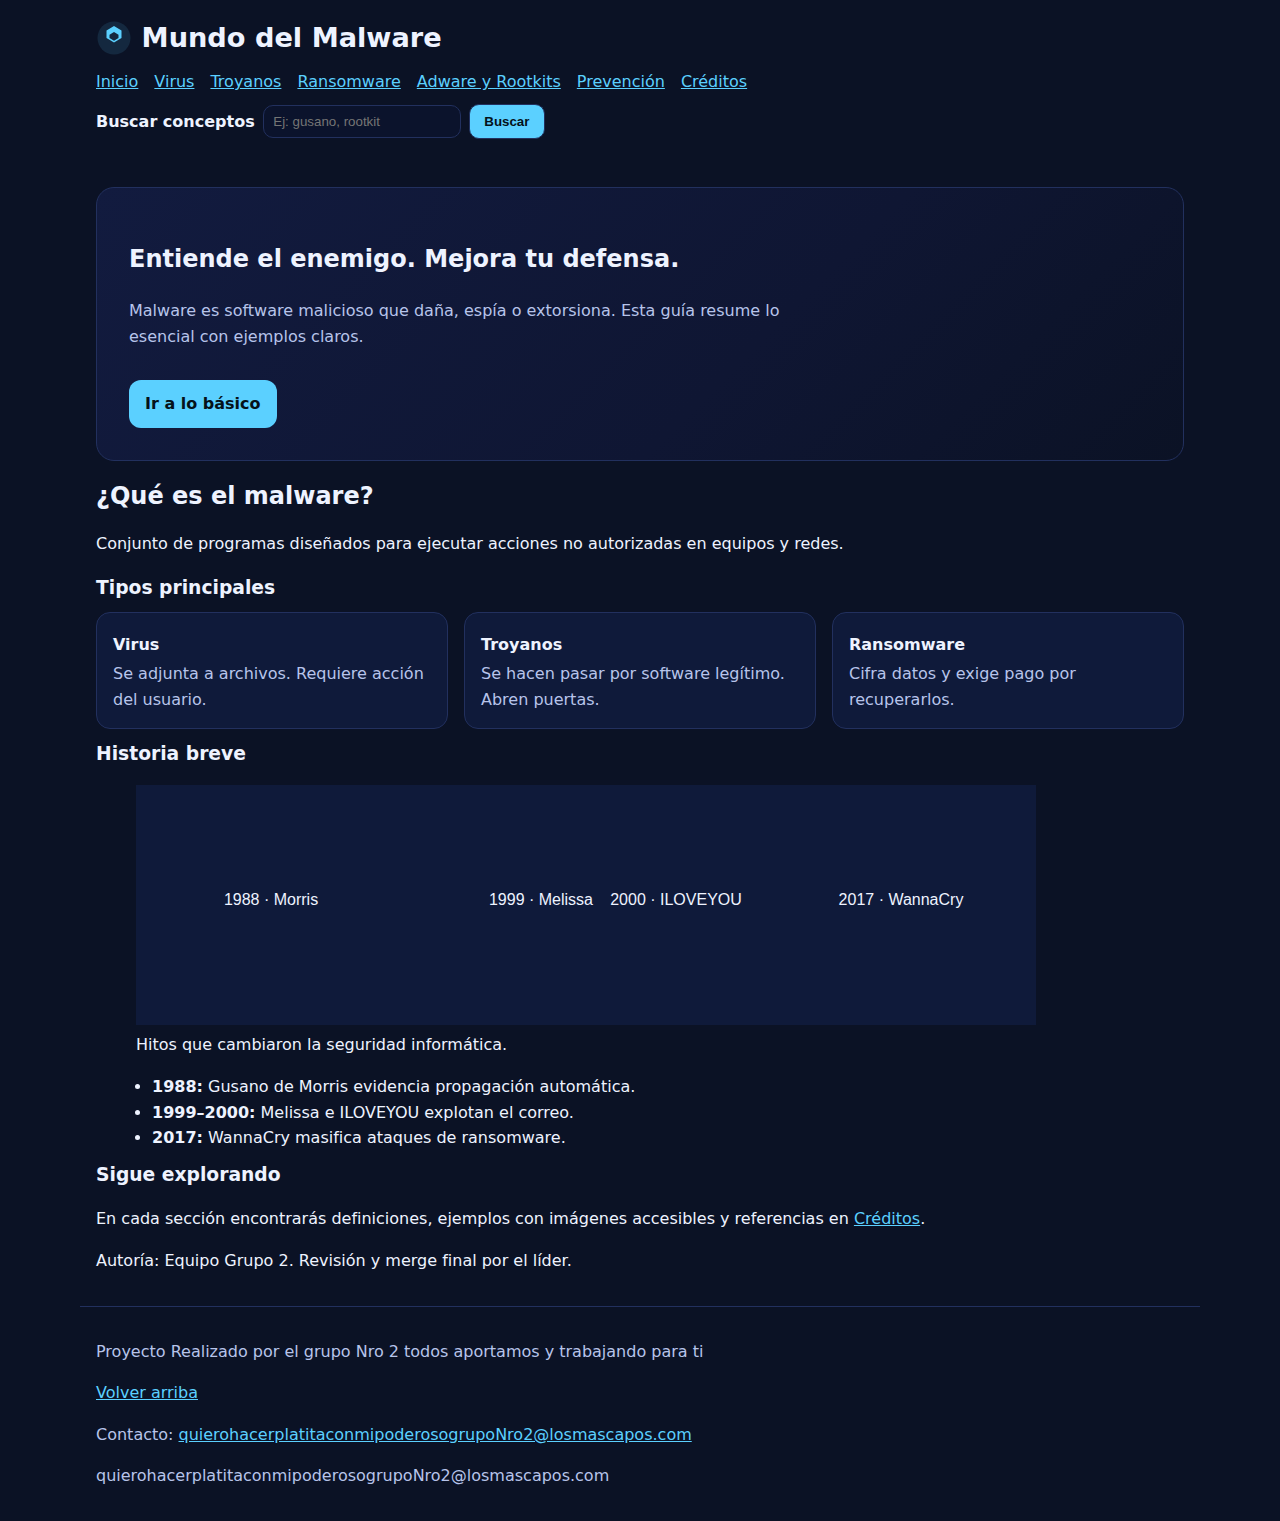
<file: index.html>
<!doctype html>
<html lang="es">
<head>
  <meta charset="utf-8">
  <meta name="viewport" content="width=device-width,initial-scale=1">
  <title>Mundo del Malware — Introducción y Guía</title>
  <meta name="description" content="Introducción accesible al malware. Definición, historia y tipos principales. Sitio HTML5 con buenas prácticas de SEO y accesibilidad.">
  <meta name="author" content="Practica Grupo 2">
  <meta name="theme-color" content="#0b1225">
  <meta property="og:title" content="Mundo del Malware — Introducción y Guía">
  <meta property="og:description" content="Qué es malware, cómo funciona y cómo prevenirlo.">
  <meta property="og:type" content="website">
  <link rel="stylesheet" href="styles.css">
</head>
<body>
  <a class="skip-link" href="#main">Saltar al contenido principal</a>

  <header class="site-header" role="banner">
    <div class="brand">
      <svg class="logo" viewBox="0 0 48 48" aria-hidden="true" focusable="false">
        <circle cx="24" cy="24" r="22" fill="currentColor" opacity=".12"/>
        <path d="M24 8l10 6v10l-10 6-10-6V14l10-6zm0 8l-6 3.6V24l6 3.6L30 24v-4.4L24 16z" fill="currentColor"/>
      </svg>
      <h1>Mundo del Malware</h1>
    </div>

    <nav class="primary-nav" aria-label="Navegación principal">
     <ul>
    <li><a aria-current="page" href="index.html">Inicio</a></li>
    <li><a href="virus.html">Virus</a></li>
    <li><a href="troyanos.html">Troyanos</a></li>
    <li><a href="ransomware.html">Ransomware</a></li>
    <li><a href="adware-rootkits.html">Adware y Rootkits</a></li>
    <li><a href="prevencion.html">Prevención</a></li>
    <li><a href="credits.html">Créditos</a></li>
    </ul>
    </nav>

    <form class="site-search" role="search" aria-label="Búsqueda del sitio" action="#" method="get">
      <label for="q">Buscar conceptos</label>
      <input id="q" name="q" type="search" placeholder="Ej: gusano, rootkit">
      <button type="submit">Buscar</button>
    </form>
  </header>

  <main id="main" role="main" tabindex="-1">
    <section class="hero" aria-labelledby="hero-title">
      <h2 id="hero-title">Entiende el enemigo. Mejora tu defensa.</h2>
      <p class="lead">Malware es software malicioso que daña, espía o extorsiona. Esta guía resume lo esencial con ejemplos claros.</p>
      <a class="cta" href="#basicos">Ir a lo básico</a>
    </section>
    <article class="intro" aria-labelledby="que-es">
      <header>
        <h2 id="que-es">¿Qué es el malware?</h2>
        <p>Conjunto de programas diseñados para ejecutar acciones no autorizadas en equipos y redes.</p>
      </header>

      <section id="basicos" aria-labelledby="tipos">
        <h3 id="tipos">Tipos principales</h3>
        <div class="cards" role="list">
          <a class="card" role="listitem" href="virus.html">
            <h4>Virus</h4>
            <p>Se adjunta a archivos. Requiere acción del usuario.</p>
          </a>
          <a class="card" role="listitem" href="troyanos.html">
            <h4>Troyanos</h4>
            <p>Se hacen pasar por software legítimo. Abren puertas.</p>
          </a>
          <a class="card" role="listitem" href="ransomware.html">
            <h4>Ransomware</h4>
            <p>Cifra datos y exige pago por recuperarlos.</p>
          </a>
        </div>
      </section>

      <section aria-labelledby="hist">
        <h3 id="hist">Historia breve</h3>
        <figure>
          <img src="images/malware-linea-tiempo.svg" alt="Línea de tiempo de malware: Morris 1988, Melissa 1999, ILOVEYOU 2000, WannaCry 2017" width="900" height="240">
          <figcaption>Hitos que cambiaron la seguridad informática.</figcaption>
        </figure>
        <ul class="timeline">
          <li><strong>1988:</strong> Gusano de Morris evidencia propagación automática.</li>
          <li><strong>1999–2000:</strong> Melissa e ILOVEYOU explotan el correo.</li>
          <li><strong>2017:</strong> WannaCry masifica ataques de ransomware.</li>
        </ul>
      </section>

      <section aria-labelledby="enlaces">
        <h3 id="enlaces">Sigue explorando</h3>
        <p>En cada sección encontrarás definiciones, ejemplos con imágenes accesibles y referencias en <a href="credits.html">Créditos</a>.</p>
      </section>

      <footer class="article-footer">
        <p>Autoría: Equipo Grupo 2. Revisión y merge final por el líder.</p>
      </footer>
    </article>
  </main>

  <footer class="site-footer" role="contentinfo">
    <p>Proyecto Realizado por el grupo Nro 2 todos aportamos y trabajando para ti </p>
    <p><a href="#main">Volver arriba</a></p>
    <p lang="en">Contacto: <a href="mailto:equipo@example.com">quierohacerplatitaconmipoderosogrupoNro2@losmascapos.com</a></p>
    quierohacerplatitaconmipoderosogrupoNro2@losmascapos.com  </a></p>
  </footer>
</body>
</html>
</file>
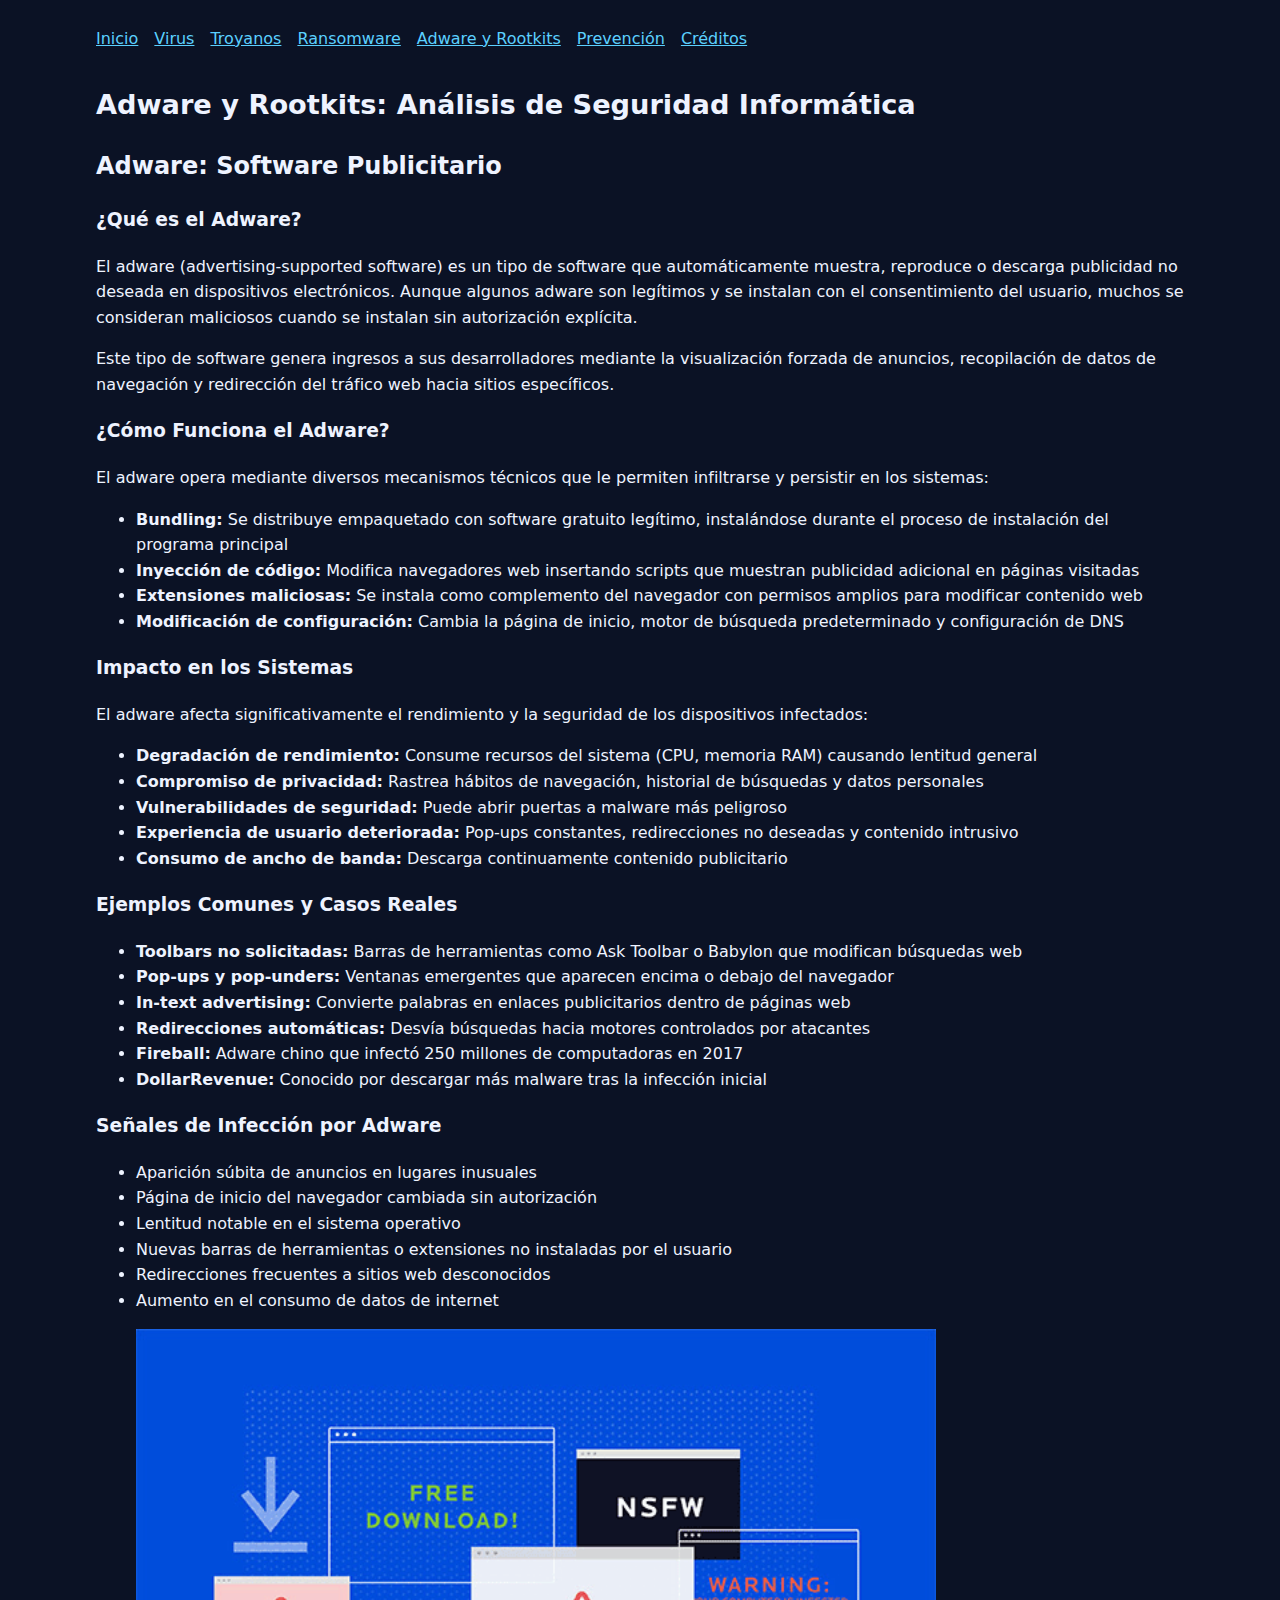
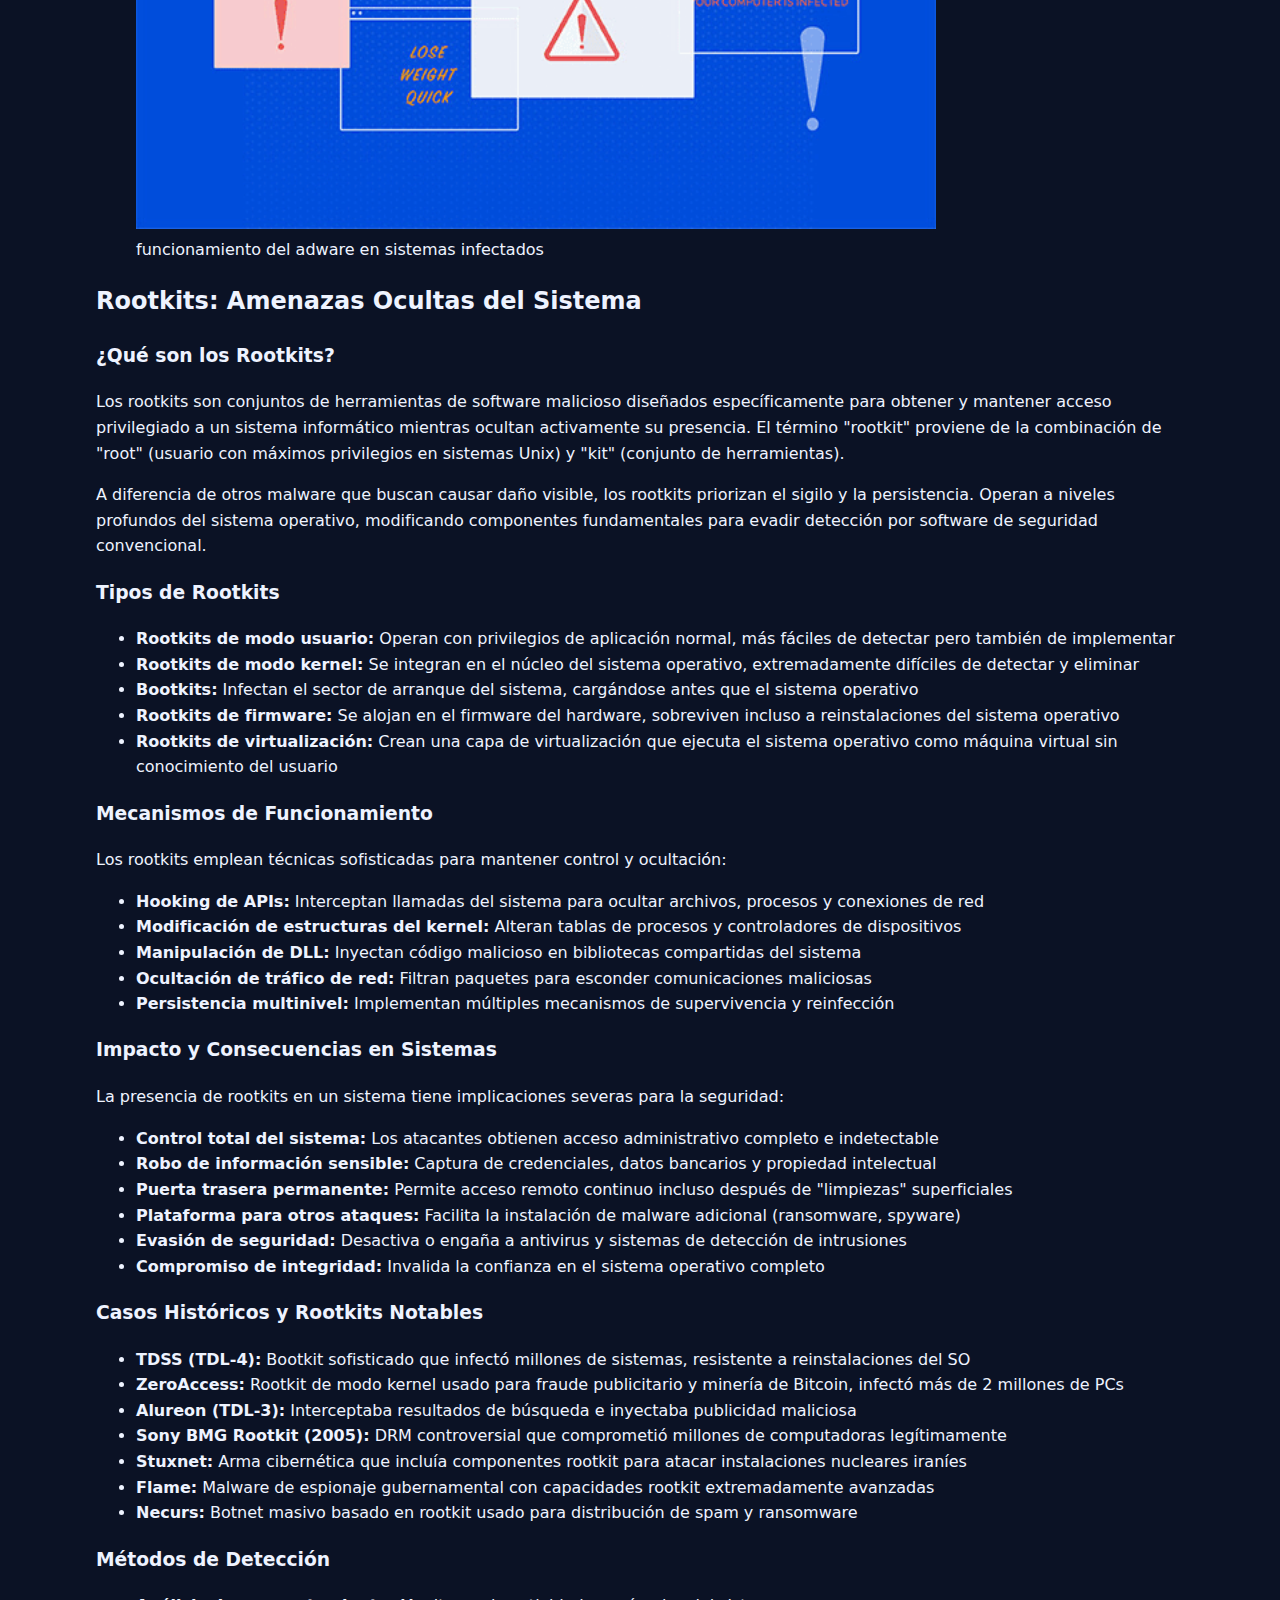
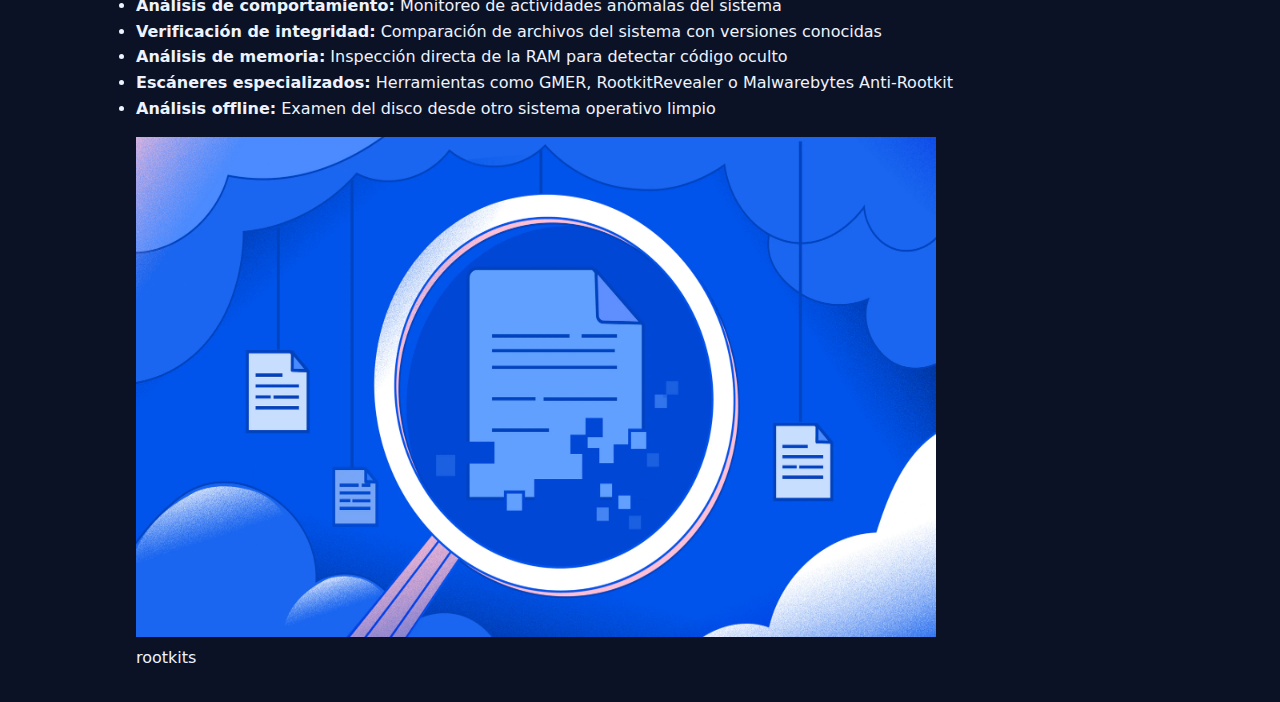
<file: adware-rootkits.html>
<!DOCTYPE html>
<html lang="es">
<head>
    <meta charset="UTF-8">
    <meta charset="utf-8">
    <meta name="viewport" content="width=device-width,initial-scale=1">

    <meta name="description" content="Qué es el adware y qué son los rootkits. Impacto, tipos y ejemplos.">
    <meta property="og:type" content="article">

    <title>Adware y Rootkits — Impacto en el sistema</title>
    <link rel="stylesheet" href="styles.css">
</head>

<body>
    <a href="#main-content" class="skip-link">Saltar al contenido principal</a>

    <header class="site-header" role="banner">
        <nav class="primary-nav" aria-label="Navegación principal">
            <ul>
                <li><a href="index.html">Inicio</a></li>
                <li><a href="virus.html">Virus</a></li>
                <li><a href="troyanos.html">Troyanos</a></li>
                <li><a href="ransomware.html">Ransomware</a></li>
                <li><a href="adware-rootkits.html" aria-current="page">Adware y Rootkits</a></li>
                <li><a href="prevencion.html">Prevención</a></li>
                <li><a href="credits.html">Créditos</a></li>
            </ul>
        </nav>
    </header>


    <main id="main-content" role="main">
        <h1>Adware y Rootkits: Análisis de Seguridad Informática</h1>

        <section id="adware" aria-labelledby="adware-heading">
            <h2 id="adware-heading">Adware: Software Publicitario</h2>

            <article aria-labelledby="adware-definicion">
                <h3 id="adware-definicion">¿Qué es el Adware?</h3>
                <p>El adware (advertising-supported software) es un tipo de software que automáticamente muestra,
                    reproduce o descarga publicidad no deseada en dispositivos electrónicos. Aunque algunos adware son
                    legítimos y se instalan con el consentimiento del usuario, muchos se consideran maliciosos cuando se
                    instalan sin autorización explícita.</p>
                <p>Este tipo de software genera ingresos a sus desarrolladores mediante la visualización forzada de
                    anuncios, recopilación de datos de navegación y redirección del tráfico web hacia sitios
                    específicos.</p>
            </article>

            <article aria-labelledby="adware-funcionamiento">
                <h3 id="adware-funcionamiento">¿Cómo Funciona el Adware?</h3>
                <p>El adware opera mediante diversos mecanismos técnicos que le permiten infiltrarse y persistir en los
                    sistemas:</p>
                <ul>
                    <li><strong>Bundling:</strong> Se distribuye empaquetado con software gratuito legítimo,
                        instalándose durante el proceso de instalación del programa principal</li>
                    <li><strong>Inyección de código:</strong> Modifica navegadores web insertando scripts que muestran
                        publicidad adicional en páginas visitadas</li>
                    <li><strong>Extensiones maliciosas:</strong> Se instala como complemento del navegador con permisos
                        amplios para modificar contenido web</li>
                    <li><strong>Modificación de configuración:</strong> Cambia la página de inicio, motor de búsqueda
                        predeterminado y configuración de DNS</li>
                </ul>
            </article>

            <article aria-labelledby="adware-impacto">
                <h3 id="adware-impacto">Impacto en los Sistemas</h3>
                <p>El adware afecta significativamente el rendimiento y la seguridad de los dispositivos infectados:</p>
                <ul>
                    <li><strong>Degradación de rendimiento:</strong> Consume recursos del sistema (CPU, memoria RAM)
                        causando lentitud general</li>
                    <li><strong>Compromiso de privacidad:</strong> Rastrea hábitos de navegación, historial de búsquedas
                        y datos personales</li>
                    <li><strong>Vulnerabilidades de seguridad:</strong> Puede abrir puertas a malware más peligroso</li>
                    <li><strong>Experiencia de usuario deteriorada:</strong> Pop-ups constantes, redirecciones no
                        deseadas y contenido intrusivo</li>
                    <li><strong>Consumo de ancho de banda:</strong> Descarga continuamente contenido publicitario</li>
                </ul>
            </article>

            <article aria-labelledby="adware-ejemplos">
                <h3 id="adware-ejemplos">Ejemplos Comunes y Casos Reales</h3>
                <ul>
                    <li><strong>Toolbars no solicitadas:</strong> Barras de herramientas como Ask Toolbar o Babylon que
                        modifican búsquedas web</li>
                    <li><strong>Pop-ups y pop-unders:</strong> Ventanas emergentes que aparecen encima o debajo del
                        navegador</li>
                    <li><strong>In-text advertising:</strong> Convierte palabras en enlaces publicitarios dentro de
                        páginas web</li>
                    <li><strong>Redirecciones automáticas:</strong> Desvía búsquedas hacia motores controlados por
                        atacantes</li>
                    <li><strong>Fireball:</strong> Adware chino que infectó 250 millones de computadoras en 2017</li>
                    <li><strong>DollarRevenue:</strong> Conocido por descargar más malware tras la infección inicial
                    </li>
                </ul>
            </article>

            <article aria-labelledby="adware-deteccion">
                <h3 id="adware-deteccion">Señales de Infección por Adware</h3>
                <ul>
                    <li>Aparición súbita de anuncios en lugares inusuales</li>
                    <li>Página de inicio del navegador cambiada sin autorización</li>
                    <li>Lentitud notable en el sistema operativo</li>
                    <li>Nuevas barras de herramientas o extensiones no instaladas por el usuario</li>
                    <li>Redirecciones frecuentes a sitios web desconocidos</li>
                    <li>Aumento en el consumo de datos de internet</li>
                </ul>
            </article>

            <figure role="figure" aria-labelledby="adware-diagram">
                <img src="images/adware-diagram.png"
                    alt="Diagrama de flujo mostrando el ciclo de infección del adware: descarga de software gratuito, instalación oculta del adware, inyección en el navegador, recopilación de datos y despliegue de publicidad"
                    width="800" height="500" loading="lazy">
                <figcaption id="adware-diagram">funcionamiento del adware en sistemas infectados</figcaption>
            </figure>
        </section>

        <section id="rootkits" aria-labelledby="rootkits-heading">
            <h2 id="rootkits-heading">Rootkits: Amenazas Ocultas del Sistema</h2>

            <article aria-labelledby="rootkits-definicion">
                <h3 id="rootkits-definicion">¿Qué son los Rootkits?</h3>
                <p>Los rootkits son conjuntos de herramientas de software malicioso diseñados específicamente para
                    obtener y mantener acceso privilegiado a un sistema informático mientras ocultan activamente su
                    presencia. El término "rootkit" proviene de la combinación de "root" (usuario con máximos
                    privilegios en sistemas Unix) y "kit" (conjunto de herramientas).</p>
                <p>A diferencia de otros malware que buscan causar daño visible, los rootkits priorizan el sigilo y la
                    persistencia. Operan a niveles profundos del sistema operativo, modificando componentes
                    fundamentales para evadir detección por software de seguridad convencional.</p>
            </article>

            <article aria-labelledby="rootkits-tipos">
                <h3 id="rootkits-tipos">Tipos de Rootkits</h3>
                <ul>
                    <li><strong>Rootkits de modo usuario:</strong> Operan con privilegios de aplicación normal, más
                        fáciles de detectar pero también de implementar</li>
                    <li><strong>Rootkits de modo kernel:</strong> Se integran en el núcleo del sistema operativo,
                        extremadamente difíciles de detectar y eliminar</li>
                    <li><strong>Bootkits:</strong> Infectan el sector de arranque del sistema, cargándose antes que el
                        sistema operativo</li>
                    <li><strong>Rootkits de firmware:</strong> Se alojan en el firmware del hardware, sobreviven incluso
                        a reinstalaciones del sistema operativo</li>
                    <li><strong>Rootkits de virtualización:</strong> Crean una capa de virtualización que ejecuta el
                        sistema operativo como máquina virtual sin conocimiento del usuario</li>
                </ul>
            </article>

            <article aria-labelledby="rootkits-funcionamiento">
                <h3 id="rootkits-funcionamiento">Mecanismos de Funcionamiento</h3>
                <p>Los rootkits emplean técnicas sofisticadas para mantener control y ocultación:</p>
                <ul>
                    <li><strong>Hooking de APIs:</strong> Interceptan llamadas del sistema para ocultar archivos,
                        procesos y conexiones de red</li>
                    <li><strong>Modificación de estructuras del kernel:</strong> Alteran tablas de procesos y
                        controladores de dispositivos</li>
                    <li><strong>Manipulación de DLL:</strong> Inyectan código malicioso en bibliotecas compartidas del
                        sistema</li>
                    <li><strong>Ocultación de tráfico de red:</strong> Filtran paquetes para esconder comunicaciones
                        maliciosas</li>
                    <li><strong>Persistencia multinivel:</strong> Implementan múltiples mecanismos de supervivencia y
                        reinfección</li>
                </ul>
            </article>

            <article aria-labelledby="rootkits-impacto">
                <h3 id="rootkits-impacto">Impacto y Consecuencias en Sistemas</h3>
                <p>La presencia de rootkits en un sistema tiene implicaciones severas para la seguridad:</p>
                <ul>
                    <li><strong>Control total del sistema:</strong> Los atacantes obtienen acceso administrativo
                        completo e indetectable</li>
                    <li><strong>Robo de información sensible:</strong> Captura de credenciales, datos bancarios y
                        propiedad intelectual</li>
                    <li><strong>Puerta trasera permanente:</strong> Permite acceso remoto continuo incluso después de
                        "limpiezas" superficiales</li>
                    <li><strong>Plataforma para otros ataques:</strong> Facilita la instalación de malware adicional
                        (ransomware, spyware)</li>
                    <li><strong>Evasión de seguridad:</strong> Desactiva o engaña a antivirus y sistemas de detección de
                        intrusiones</li>
                    <li><strong>Compromiso de integridad:</strong> Invalida la confianza en el sistema operativo
                        completo</li>
                </ul>
            </article>

            <article aria-labelledby="rootkits-ejemplos">
                <h3 id="rootkits-ejemplos">Casos Históricos y Rootkits Notables</h3>
                <ul>
                    <li><strong>TDSS (TDL-4):</strong> Bootkit sofisticado que infectó millones de sistemas, resistente
                        a reinstalaciones del SO</li>
                    <li><strong>ZeroAccess:</strong> Rootkit de modo kernel usado para fraude publicitario y minería de
                        Bitcoin, infectó más de 2 millones de PCs</li>
                    <li><strong>Alureon (TDL-3):</strong> Interceptaba resultados de búsqueda e inyectaba publicidad
                        maliciosa</li>
                    <li><strong>Sony BMG Rootkit (2005):</strong> DRM controversial que comprometió millones de
                        computadoras legítimamente</li>
                    <li><strong>Stuxnet:</strong> Arma cibernética que incluía componentes rootkit para atacar
                        instalaciones nucleares iraníes</li>
                    <li><strong>Flame:</strong> Malware de espionaje gubernamental con capacidades rootkit
                        extremadamente avanzadas</li>
                    <li><strong>Necurs:</strong> Botnet masivo basado en rootkit usado para distribución de spam y
                        ransomware</li>
                </ul>
            </article>

            <article aria-labelledby="rootkits-deteccion">
                <h3 id="rootkits-deteccion">Métodos de Detección</h3>
                <ul>
                    <li><strong>Análisis de comportamiento:</strong> Monitoreo de actividades anómalas del sistema</li>
                    <li><strong>Verificación de integridad:</strong> Comparación de archivos del sistema con versiones
                        conocidas</li>
                    <li><strong>Análisis de memoria:</strong> Inspección directa de la RAM para detectar código oculto
                    </li>
                    <li><strong>Escáneres especializados:</strong> Herramientas como GMER, RootkitRevealer o
                        Malwarebytes Anti-Rootkit</li>
                    <li><strong>Análisis offline:</strong> Examen del disco desde otro sistema operativo limpio</li>
                </ul>
            </article>

            <figure role="figure" aria-labelledby="rootkits-diagram">
                <img src="images/rootkits-diagram.png"
                    alt="Diagrama de arquitectura mostrando las diferentes capas donde operan los rootkits: desde el firmware hasta aplicaciones de usuario, con énfasis en la capa del kernel y técnicas de ocultación"
                    width="800" height="500" loading="lazy">
                <figcaption id="rootkits-diagram">rootkits</figcaption>
            </figure>
        </section>

    </main>
</body>

</html>
</file>
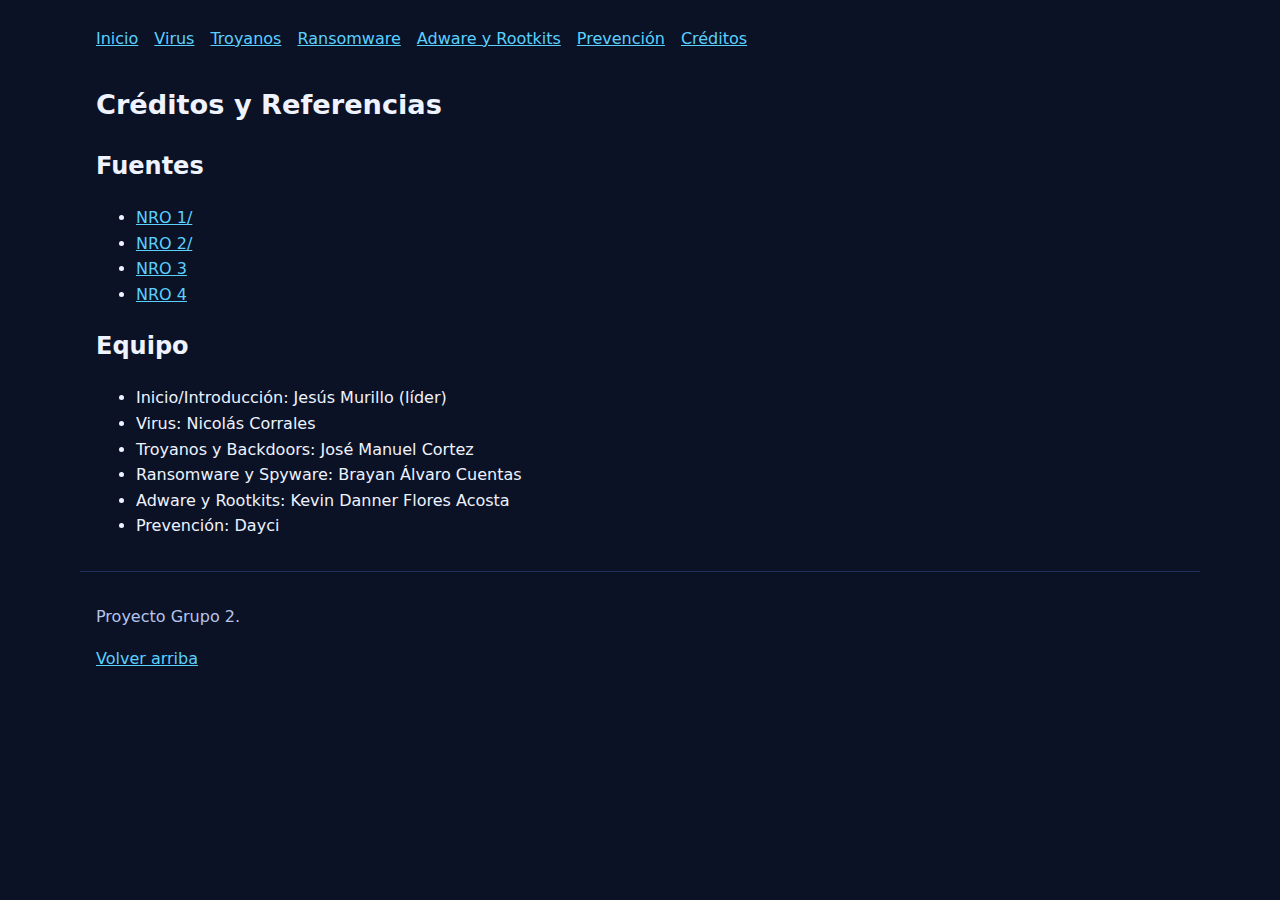
<file: credits.html>
<!doctype html>
<html lang="es">
<head>
  <meta charset="utf-8"><meta name="viewport" content="width=device-width,initial-scale=1">
  <title>Créditos y Referencias</title>
  <meta name="description" content="Fuentes y recursos utilizados para el sitio Mundo del Malware.">
  <link rel="stylesheet" href="styles.css">
</head>
<body>
<a class="skip-link" href="#main">Saltar al contenido principal</a>

<header class="site-header" role="banner">
  <nav class="primary-nav" aria-label="Navegación principal">
    <ul>
      <li><a href="index.html">Inicio</a></li>
      <li><a href="virus.html">Virus</a></li>
      <li><a href="troyanos.html">Troyanos</a></li>
      <li><a href="ransomware.html">Ransomware</a></li>
      <li><a href="adware-rootkits.html">Adware y Rootkits</a></li>
      <li><a href="prevencion.html">Prevención</a></li>
      <li><a href="credits.html" aria-current="page">Créditos</a></li>
    </ul>
  </nav>
</header>

<main id="main" role="main" tabindex="-1">
  <article aria-labelledby="t1">
    <header><h1 id="t1">Créditos y Referencias</h1></header>

    <section aria-labelledby="fuentes"><h2 id="fuentes">Fuentes</h2>
      <ul>
        <li><a href="https://es.wikipedia.org/wiki/Virus_inform%C3%A1tico" target="_blank" rel="noopener noreferrer">NRO 1/<a></li>
        <li><a href="https://es.wikipedia.org/wiki/Malware" target="_blank" rel="noopener noreferrer">NRO 2/</a></li>
        <li><a href="https://www.avast.com/es-es/c-rootkit" target="_blank" rel="noopener noreferrer">NRO 3</a></li>
        <li><a href="https://www.checkpoint.com/es/cyber-hub/threat-prevention/what-is-malware/how-to-prevent-malware-8-effective-tips/" target="_blank" rel="noopener noreferrer">NRO 4</a></li>
      </ul>
    </section>

    <section aria-labelledby="equipo"><h2 id="equipo">Equipo</h2>
      <ul>
        <li>Inicio/Introducción: Jesús Murillo (líder)</li>
        <li>Virus: Nicolás Corrales</li>
        <li>Troyanos y Backdoors: José Manuel Cortez</li>
        <li>Ransomware y Spyware: Brayan Álvaro Cuentas</li>
        <li>Adware y Rootkits: Kevin Danner Flores Acosta</li>
        <li>Prevención: Dayci</li>
      </ul>
    </section>
  </article>
</main>

<footer class="site-footer" role="contentinfo">
  <p>Proyecto Grupo 2.</p><p><a href="#main">Volver arriba</a></p>
</footer>
</body>
</html>
</file>
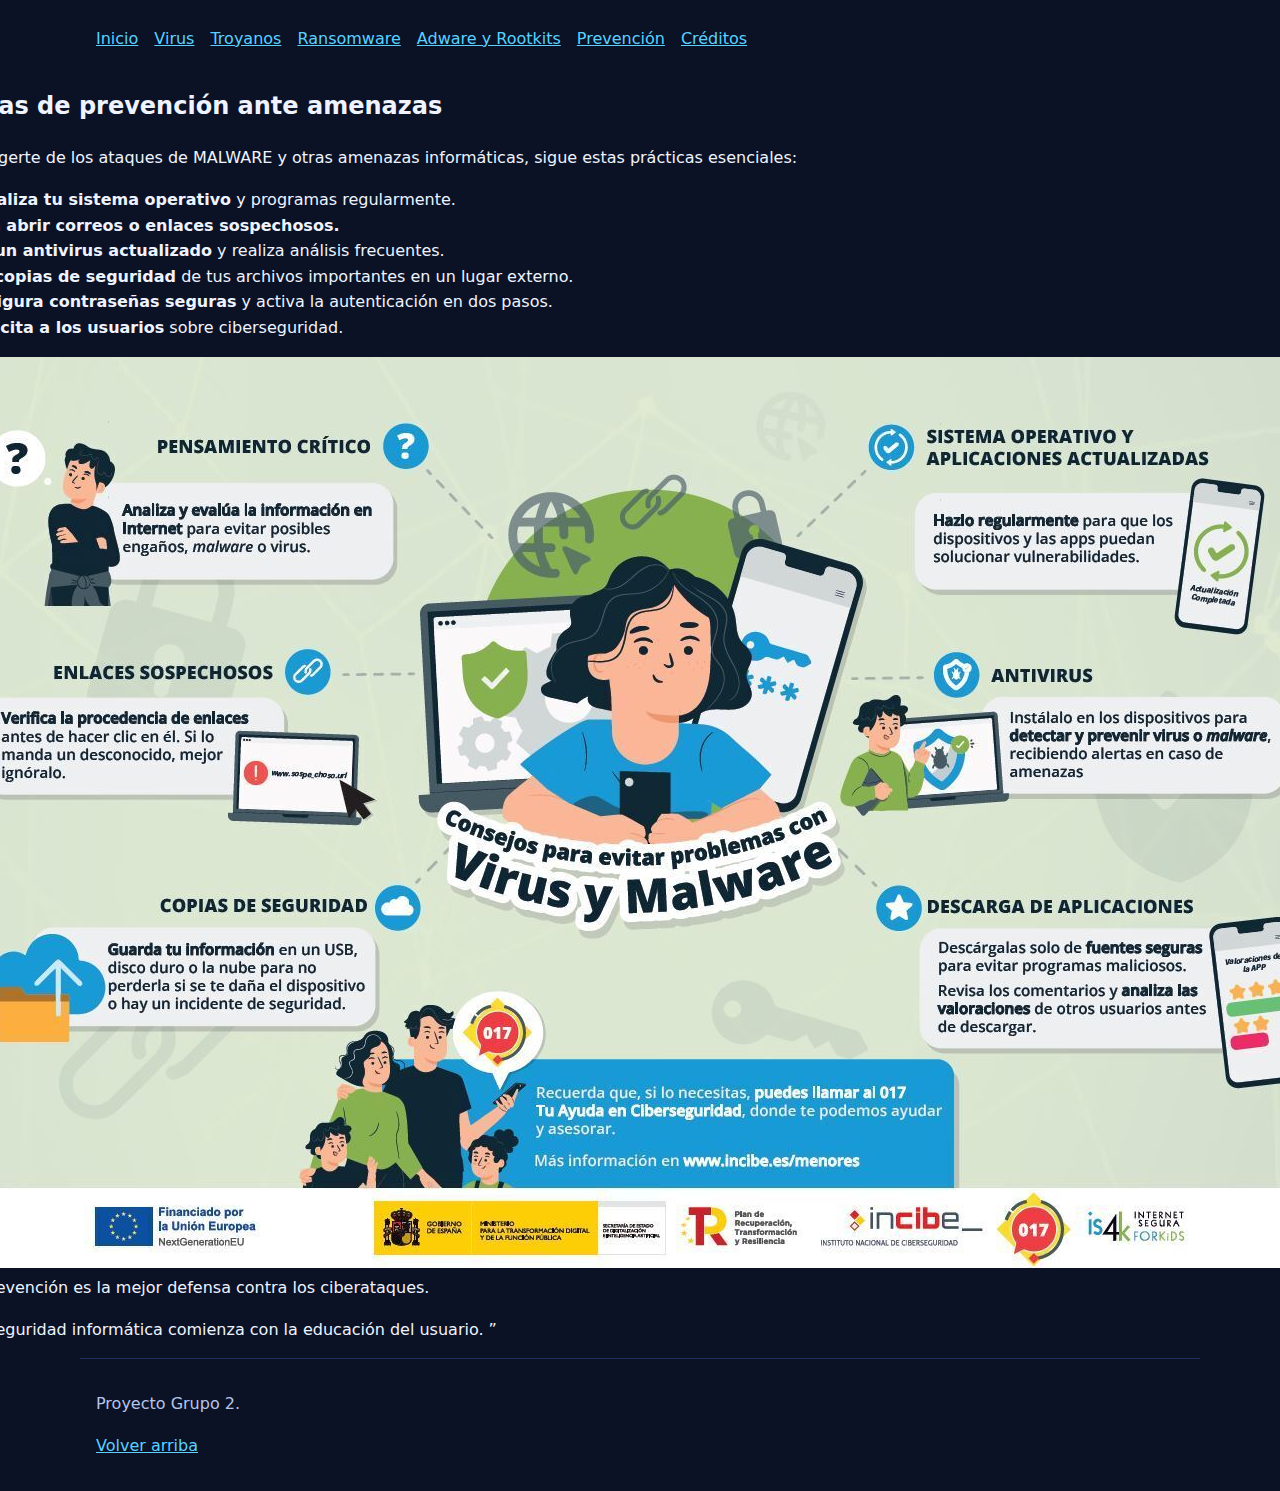
<file: prevencion.html>
<!doctype html>
<html lang="es">
<head>
  <meta charset="utf-8"><meta name="viewport" content="width=device-width,initial-scale=1">
  <title>Prevención y Ciberseguridad — Buenas prácticas</title>
  <meta name="description" content="Antivirus y firewalls. Hábitos seguros: contraseñas, parches, copias y phishing.">
  <link rel="stylesheet" href="styles.css">
</head>
<body>
<a class="skip-link" href="#main">Saltar al contenido principal</a>

<header class="site-header" role="banner">
  <nav class="primary-nav" aria-label="Navegación principal">
    <ul>
      <li><a href="index.html">Inicio</a></li>
      <li><a href="virus.html">Virus</a></li>
      <li><a href="troyanos.html">Troyanos</a></li>
      <li><a href="ransomware.html">Ransomware</a></li>
      <li><a href="adware-rootkits.html">Adware y Rootkits</a></li>
      <li><a href="prevencion.html" aria-current="page">Prevención</a></li>
      <li><a href="credits.html">Créditos</a></li>
    </ul>
  </nav>
</header>
<section class="content">
  <h2>Medidas de prevención ante amenazas</h2>

  <p>Para protegerte de los ataques de MALWARE y otras amenazas informáticas, sigue estas prácticas esenciales:</p>

  <ol>
    <li><strong>Actualiza tu sistema operativo</strong> y programas regularmente.</li>
    <li><strong>Evita abrir correos o enlaces sospechosos.</strong></li>
    <li><strong>Usa un antivirus actualizado</strong> y realiza análisis frecuentes.</li>
    <li><strong>Haz copias de seguridad</strong> de tus archivos importantes en un lugar externo.</li>
    <li><strong>Configura contraseñas seguras</strong> y activa la autenticación en dos pasos.</li>
    <li><strong>Capacita a los usuarios</strong> sobre ciberseguridad.</li>
  </ol>

  <figure>
    <img src="images/prevencion.png" alt="Persona protegiendo datos con un escudo digital">
    <figcaption>La prevención es la mejor defensa contra los ciberataques.</figcaption>
  </figure>

  <blockquote>
    “La seguridad informática comienza con la educación del usuario. ”
  </blockquote>
</section>

<footer class="site-footer" role="contentinfo">
  <p>Proyecto Grupo 2.</p><p><a href="#main">Volver arriba</a></p>
</footer>
</body>
</html>
</file>
<file: styles.css>
:root{
  --bg:#0b1225; --panel:#0f1a3a; --text:#eef3ff; --muted:#b7c4ea;
  --accent:#5bd0ff; --focus:#ffd24a; --border:#22305e; --max:1120px;
  color-scheme: dark;
}
*{box-sizing:border-box}
html,body{margin:0}
body{
  font-family: system-ui,-apple-system,"Segoe UI",Roboto,Arial;
  background:var(--bg); color:var(--text); line-height:1.6;
  display:flex; flex-direction:column; align-items:center;
}

/* Landmarks */
.site-header, main, .site-footer{width:100%;max-width:var(--max);padding:1rem}

/* Skip link */
.skip-link{position:absolute;left:-9999px}
.skip-link:focus{left:1rem;top:1rem;background:#000;padding:.5rem 1rem;border:2px solid var(--focus);z-index:10}

/* Header */
.brand{display:flex;align-items:center;gap:.6rem}
.logo{width:36px;height:36px;color:var(--accent)}
h1{margin:0;font-size:1.7rem}
.primary-nav ul{list-style:none;display:flex;gap:1rem;margin:.6rem 0 0;padding:0;flex-wrap:wrap}
a{color:var(--accent);text-decoration:underline}
a:focus{outline:3px solid var(--focus);outline-offset:2px}

/* Search form with label visible */
.site-search{display:flex;gap:.5rem;align-items:center;margin-top:.6rem}
.site-search label{font-weight:600}
.site-search input{padding:.5rem .6rem;border-radius:10px;border:1px solid var(--border);background:#0b132c;color:var(--text)}
.site-search button{padding:.55rem .9rem;border-radius:10px;border:1px solid var(--border);background:var(--accent);color:#04121a;font-weight:700}

/* Hero */
.hero{
  margin:1rem 0; padding:2rem; border-radius:18px;
  background:linear-gradient(135deg,#121b3f 0%,#0f1633 60%,#0b1225 100%);
  border:1px solid var(--border);
}
.lead{color:var(--muted);max-width:65ch}
.cta{display:inline-block;margin-top:.9rem;padding:.7rem 1rem;border-radius:12px;background:var(--accent);color:#05121a;text-decoration:none;font-weight:800}

/* Content */
.intro h2,.intro h3{margin:.6rem 0}
.cards{display:grid;grid-template-columns:repeat(3,1fr);gap:1rem;margin-top:.6rem}
.card{
  display:block;padding:1rem;border-radius:14px;background:var(--panel);
  border:1px solid var(--border);color:var(--text);text-decoration:none;
}
.card h4{margin:.2rem 0}
.card p{margin:0;color:var(--muted)}
.card:hover{border-color:var(--accent)}
.timeline{margin:.6rem 0 0 1rem}

/* Footer */
.site-footer{border-top:1px solid var(--border);color:var(--muted)}

/* Responsive */
@media (max-width:920px){ .cards{grid-template-columns:1fr 1fr} }
@media (max-width:560px){
  .primary-nav ul{gap:.6rem}
  .site-search{flex-direction:column;align-items:stretch}
  .cards{grid-template-columns:1fr}
  .hero{padding:1.25rem}
}

/* foco */
:focus {outline-style:solid}
input:focus, button:focus, .card:focus {
  outline:3px solid var(--focus);
  outline-offset:2px;
}
.card { display:block } 
a:hover, .card:hover { border-color: var(--accent); }
</file>
